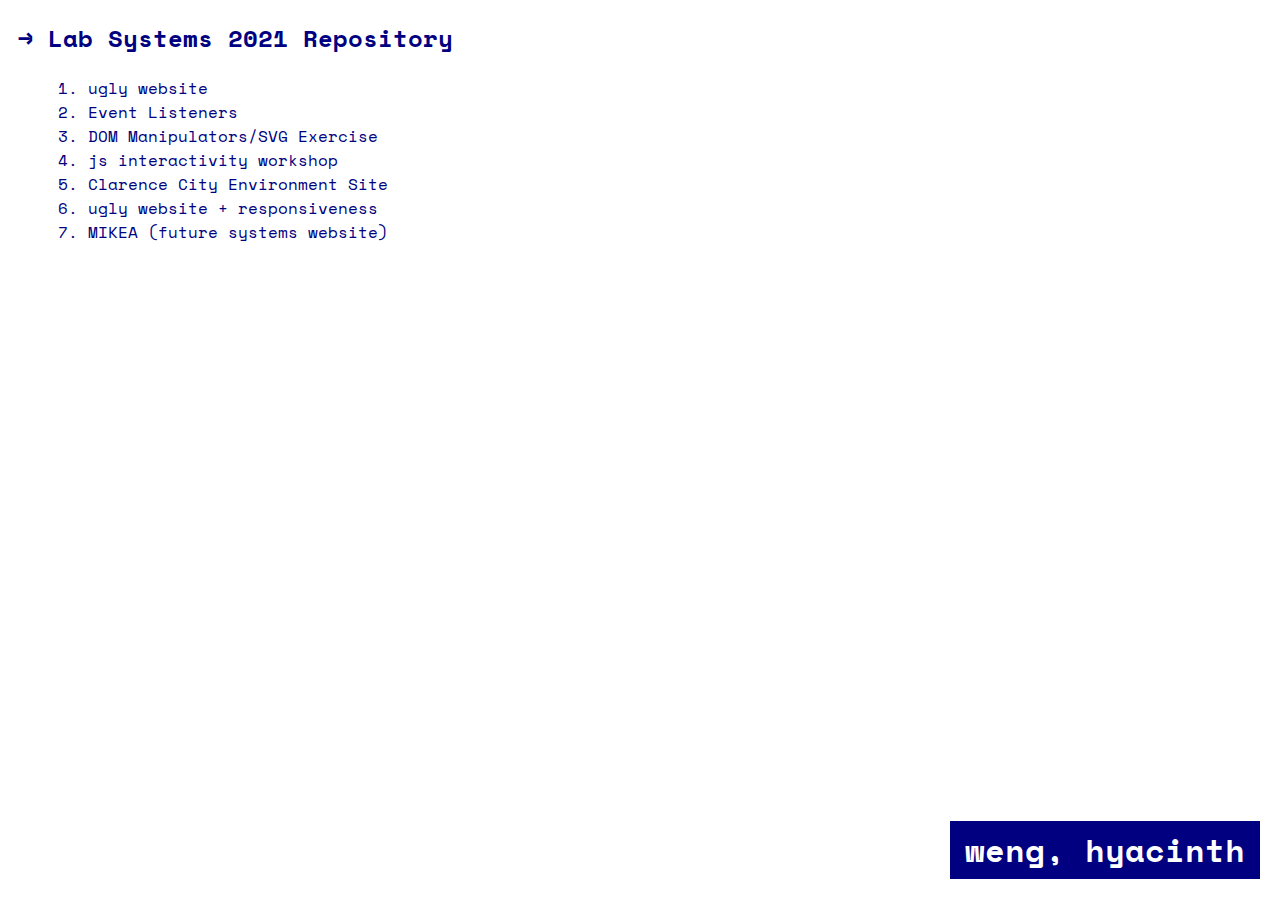
<file: index.html>
<!DOCTYPE html>
<html>
<head>
    <title>hweng lab systems 2021 repository</title>
    <style>
        @import url('https://fonts.googleapis.com/css2?family=Space+Mono&display=swap');
        body{
            font-family: 'Space Mono', monospace;
            padding-left:10px;
        }
        ul{
            list-style: none;
        }
        a:link,a:visited{
            color: navy;
            text-decoration: none;
        }
        a:hover{
            background-color: navy;
            color: white;
        }
        #name{
            background-color: navy;
            color: white;
            width: 300px;
            padding: 5px;
            text-align: center;
            position: fixed;
            bottom: 0;
            right: 20px;
        }
        /* #name:hover{
            background-color: white;
            color: navy;
        } */
        ::selection{
            background-color: gold;
        }
    </style>
</head>

<body>
    <h1 id="name">weng, hyacinth</h1>
    <h2><a href="https://github.com/pandahya/lab-systems-2021">→ Lab Systems 2021 Repository</a></h2>
    <ul>
        <li><a href="./ugly-website/index.html" target="_blank" rel="noopener noreferrer">1. ugly website</a></li>
        <li><a href=" https://pandahya.github.io/core-lab-9-20/index.html" target="_blank" rel="noopener noreferrer">2. Event Listeners</a><li>
        <li><a href="./svg-exercise/svg-exercise.html" target="_blank" rel="noopener noreferrer">3. DOM Manipulators/SVG Exercise</a></li>
        <li><a href="https://pandahya.github.io/js-interactivity-workshop/index.html" target="_blank" rel="noopener noreferrer">4. js interactivity workshop</a></li>
        <li><a href="https://profsoomi.github.io/city-as-system/environment/environment.html" target="_blank" rel="noopener noreferrer">5. Clarence City Environment Site</a></li>
        <li><a href="./ugly-website/index.html" target="_blank" rel="noopener noreferrer">6. ugly website + responsiveness</a></li>
        <li><a href="./mikea/index.html" target="_blank" rel="noopener noreferrer">7. MIKEA (future systems website)</a></li>
    </ul>
</body>
</html>
</file>
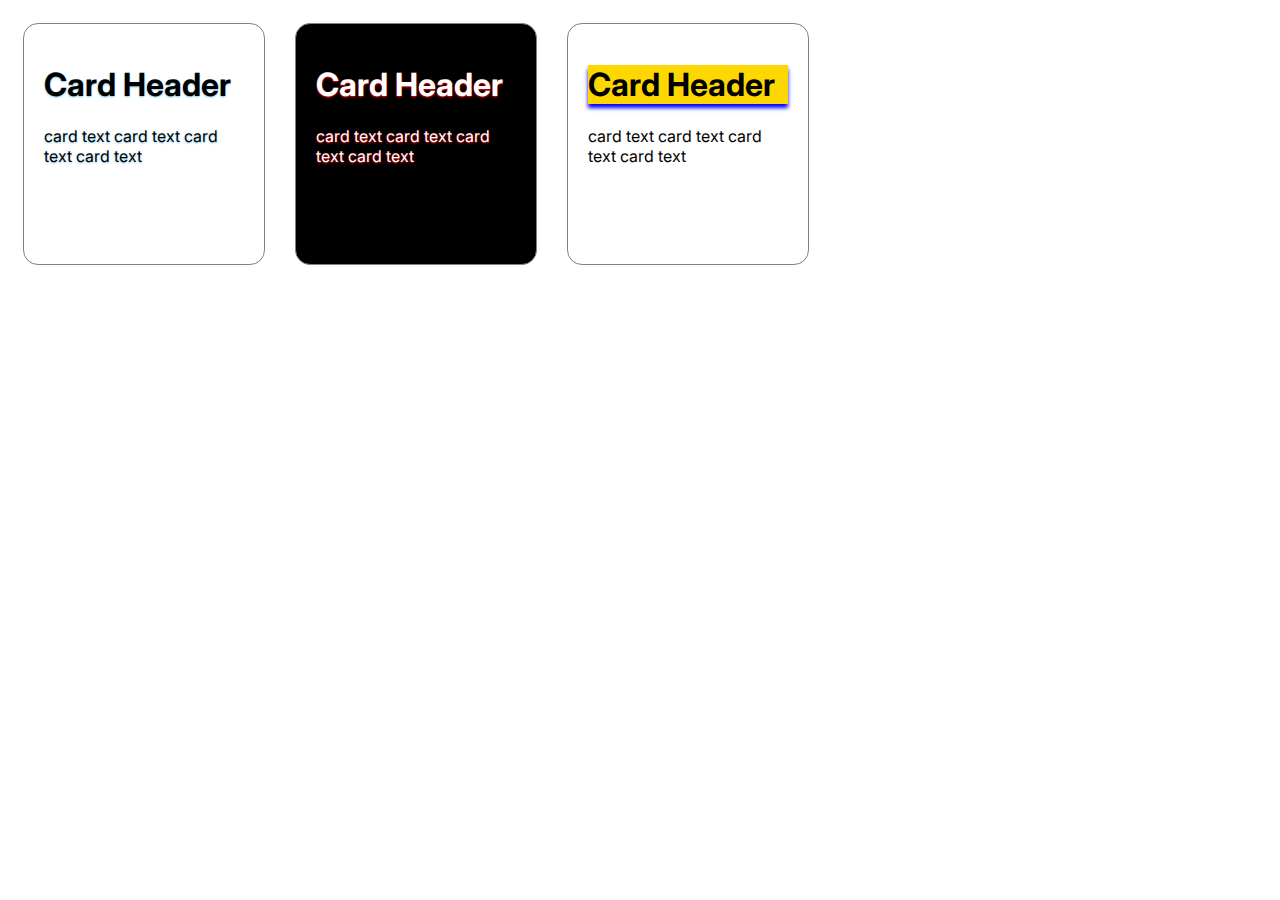
<file: in-class-css-workshop/css-example.html>
<!DOCTYPE html>
<html>
<head>
    <title>CSS in class workshop</title>
    <link rel="stylesheet" type ="text/css" href="css/example.css"/>
</head>

<body>
    <div class="parent">
        <div class="card" id="text-shadow">
            <h1>Card Header</h1>
            <p>card text card text card text card text</p>
        </div>
        <div class="card" id="black">
            <h1>Card Header</h1>
            <p>card text card text card text card text</p>
        </div>
        <div class="card">
            <h1 id="highlight">Card Header</h1>
            <p>card text card text card text card text</p>
        </div>
    </div>
</body>
</html>
</file>
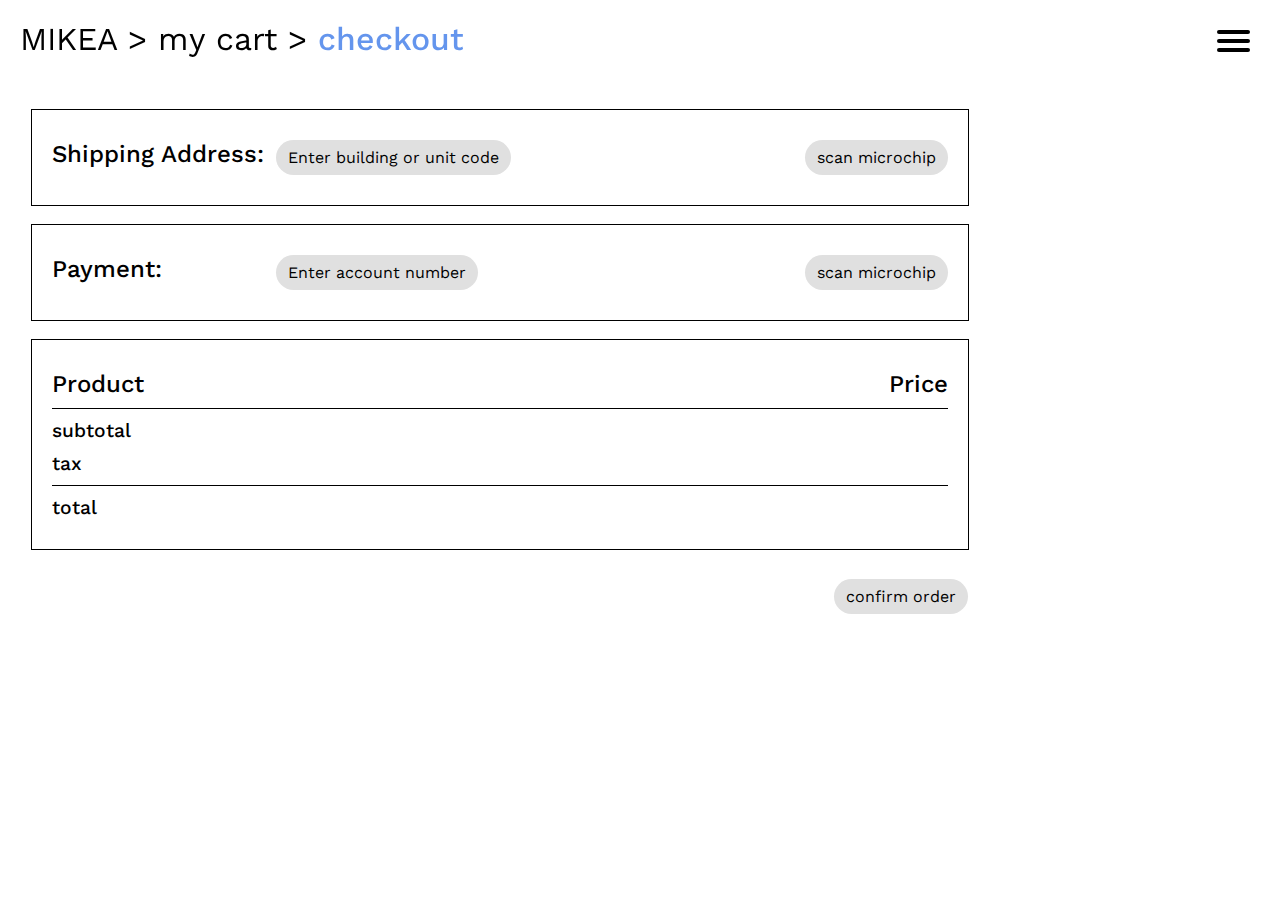
<file: mikea/checkout.html>
<!DOCTYPE html>
<html lang="en">
<head>
    <meta charset="utf-8">
    <title>MIKEA</title>
    <meta name="viewport" content="width=device-width, initial-scale=1, maximum-scale=1">
    <link href="style.css" rel="stylesheet">
</head>

<body>
    <nav>
        <div id="menuToggle">
            <input type="checkbox" />
            <span></span>
            <span></span>
            <span></span>
            <ul id="menu">
                <a href="rooms.html"><li>home</li></a>
                <a href="cart.html"><li id="cart_num">cart (0)</li></a>
                <a href="login.html"><li id="menuLogin">login</li></a>
              </ul>
        </div>
    </nav>
<main class="fullwidth" style="padding-bottom: 200px;">
    <h1 class="breadcrumb"><a href="rooms.html">MIKEA</a> > <a href="cart.html">my cart</a> > <strong>checkout</strong></h1>
<div class="split">
    <div>
        <section class="checkout_box" id="checkout_address">
            <h2 style="font-size: 1.5em;">Shipping Address:</h2>
            <button id="enter_address">Enter building or unit code</button>
            <div id="addressInput" class="hidden">
                <input type="text" id="addressBox" name="address">
                <button id="addressOk">OK</button>
            </div>
            <div style="display: flex; justify-content: space-between;">
                <p id="addCheck">✓</p>
                <button id="scan_address">scan microchip</button>
            </div>
            <!-- https://www.w3schools.com/howto/howto_css_modals.asp -->
        </section>
        <section class="checkout_box" id="checkout_payment">
            <h2 style="font-size: 1.5em;">Payment:</h2>
            <button id="enter_payment">Enter account number</button>
            <div id="paymentInput" class="hidden">
                <input type="text" id="paymentBox" name="payment">
                <button id="paymentOk">OK</button>    
            </div>
            <div style="display: flex; justify-content: space-between;">
                <p id="payCheck">✓</p>
                <button id="scan_payment">scan microchip</button>
            </div>
        </section>
        <section class="checkout_box" id="checkout_reciept">
            <div class="two">
                <article id="product_list">
                    <h2 style="font-size: 1.5em;">Product</h2>
                </article>
                <article id="price_list">
                    <h2 style="font-size: 1.5em;">Price</h2>
                </article>
        </div>
        <div class="two">
            <article id="subtotal">
                <h2>subtotal</h2>
                <h2>tax</h2>
            </article>
            <article>
                <h2 id="subprice"></h2>
                <h2 id="tax"></h2>
            </article>
        </div>
        <div class="two" style="border-bottom:none">
            <article id="total">
                <h2>total</h2>
            </article>
            <article>
                <h2 id="total_price"></h2>
            </article>
        </div>
        </section>
        <section>
            <button id="confirm">confirm order</button>
        </section>
    </div>
    <div style="width:20vw"></div>
</div>
<div class="modal" id="scan">
    <div class="modal_content">
        <span class="close">&times;</span>
        <h1>scan microchip now</h1>
        <video autoplay></video>
        <button id="scanOk">OK</button>
    </div>
</div>
<div class="modal" id="confirmation">
    <div class="modal_content">
        <h1>ORDER CONFIRMED</h1>
        <h2>Thanks for shopping with us, Tanvi!</h2>
        <p id="clear"><a href="rooms.html">keep shopping &rarr;</a></p>
    </div>
</div>
<div class="modal" id="loginPrompt">
    <div class="modal_content">
        <h1>Please login to proceed with checkout</h1>
        <p id="clear"><a href="login.html">login &rarr;</a></p>
    </div>
</div>
</main>

</body>
<script>
    const scan = document.getElementById("scan");
    const address = document.getElementById("scan_address");
    const payment = document.getElementById("scan_payment");
    const span = document.getElementsByClassName("close")[0];

    address.onclick = function(){
        scan.style.display = "block";
        camera();
    };
    payment.onclick = function(){
        scan.style.display = "block";
        camera();
    };
    span.onclick = function(){
        scan.style.display = "none";
        closeCam();
    };
    window.onclick = function(event){
        if(event.target == scan){
            scan.style.display = "none";
            closeCam();
        };
    };
    //https://www.digitalocean.com/community/tutorials/front-and-rear-camera-access-with-javascripts-getusermedia

    let constraints = {
        video: {
            width: {
            min: 427,
            ideal: 640,
            max: 1280,
            },
            height: {
            min: 240,
            ideal: 360,
            max: 720
            },
            facingMode: 'user'
        }
    };
    const video = document.querySelector('video');
    const mediaStream = video.srcObject;
    function camera(){
        navigator.mediaDevices.getUserMedia(constraints)
        .then(function(mediaStream) {
            // let video = document.querySelector('video');
            video.srcObject = mediaStream;
            video.onloadedmetadata = function(e) {
                video.play();
            };
            console.log('hi');
        })
        .catch(function(err) { console.log(err.name + ": " + err.message); });
    };

    //https://developer.mozilla.org/en-US/docs/Web/API/MediaStreamTrack/stop
    //https://developers.google.com/web/updates/2015/07/mediastream-deprecations?hl=en#stop-ended-and-active
    function closeCam(){
        navigator.mediaDevices.getUserMedia(constraints)
        .then(function(mediaStream){
            const tracks = mediaStream.getTracks();
            tracks.forEach(function(track) {
                track.stop();
            });
            
            console.log('bye');
        },
        function(error){
            console.log('getUserMedia() error', error);
        });
        video.srcObject = null;
        console.log('bye2');
    };

    const cartNum = document.getElementById("cart_num");
    const productList = document.getElementById("product_list");
    const priceList = document.getElementById("price_list");
    const subprice = document.getElementById("subprice")
    const tax = document.getElementById("tax");
    const totalPrice = document.getElementById("total_price");
    let cartItems = [];
    let cartPrices = [];
    let subpriceNum, taxNum, totalNum;
    let cartBox = document.querySelector("#cart_box");
    const menuLogin = document.getElementById("menuLogin");
    let loginState = localStorage.getItem("login");
    
    if(loginState === "true"){
        menuLogin.innerHTML = "Hi, Tanvi";
    }else if(loginState === "false"){
        menuLogin.innerHTML = "login";
    };
    let plantNum = sessionStorage.length;
    cartNum.innerHTML = `cart (${sessionStorage.length})`;

    const enterAddress = document.getElementById("enter_address");
    const addressInput = document.getElementById("addressInput");
    const addressBox = document.getElementById("addressBox");
    const addressOk = document.getElementById("addressOk");
    const enterPayment = document.getElementById("enter_payment");
    const paymentInput = document.getElementById("paymentInput")
    const paymentBox = document.getElementById("paymentBox");
    const paymentOk = document.getElementById("paymentOk");
    const scanOk = document.getElementById("scanOk");
    const addCheck = document.getElementById("addCheck");
    const payCheck = document.getElementById("payCheck");

    enterAddress.onclick = function(){
        addressInput.classList.toggle("hidden");
    };
    addressOk.onclick = function(){
        localStorage.setItem("address", true);
        addCheck.style.visibility = "visible";
    };
    enterPayment.onclick = function(){
        paymentInput.classList.toggle("hidden");
    };
    paymentOk.onclick = function(){
        localStorage.setItem("payment", true);
        payCheck.style.visibility = "visible";
    };
    scanOk.onclick = function(){
        localStorage.setItem("address", true);
        localStorage.setItem("payment", true);
        scan.style.display = "none";
        closeCam();
        addCheck.style.visibility = "visible";
        payCheck.style.visibility = "visible";
    };

    for(let i=0; i<plantNum; i++){
        cartItems.push("plant");
        cartPrices.push("2000");
        subpriceNum = 2000 + (i*2000);
        taxNum = subpriceNum*0.2;
        totalNum = subpriceNum + taxNum;
    };
    cartItems.forEach(function(){
        const p1 = document.createElement("H2");
        const p2 = document.createElement("H2");
        newPlant = document.createElement("div");
        const listPlant = document.createTextNode("plant");
        const listPrice = document.createTextNode("Ͼ2000");
        p1.appendChild(listPlant);
        productList.appendChild(p1);
        p1.style.fontWeight = "400";
        p2.appendChild(listPrice);
        priceList.appendChild(p2);
        p2.style.fontWeight = "400";
        subprice.innerHTML = "Ͼ"+subpriceNum;
        tax.innerHTML = "Ͼ"+taxNum;
        totalPrice.innerHTML = "Ͼ"+totalNum;
    });

    const conf = document.getElementById("confirm")
    const confirmation = document.getElementById("confirmation");
    const loginPrompt = document.getElementById("loginPrompt");
    conf.onclick = function(){
        let addressState = localStorage.getItem("address");
        let paymentState = localStorage.getItem("payment");
        if(addressState == "true" && paymentState == "true"){
            if(loginState === "true"){
                confirmation.style.display = "block";
            }else if(loginState === "false"){
                loginPrompt.style.display = "block";
            };
        }else{
            console.log("oop");
        };
    };
    const clear = document.getElementById("clear");
    clear.addEventListener("click",function(){
        sessionStorage.clear();
    });
</script>
</html>
</file>
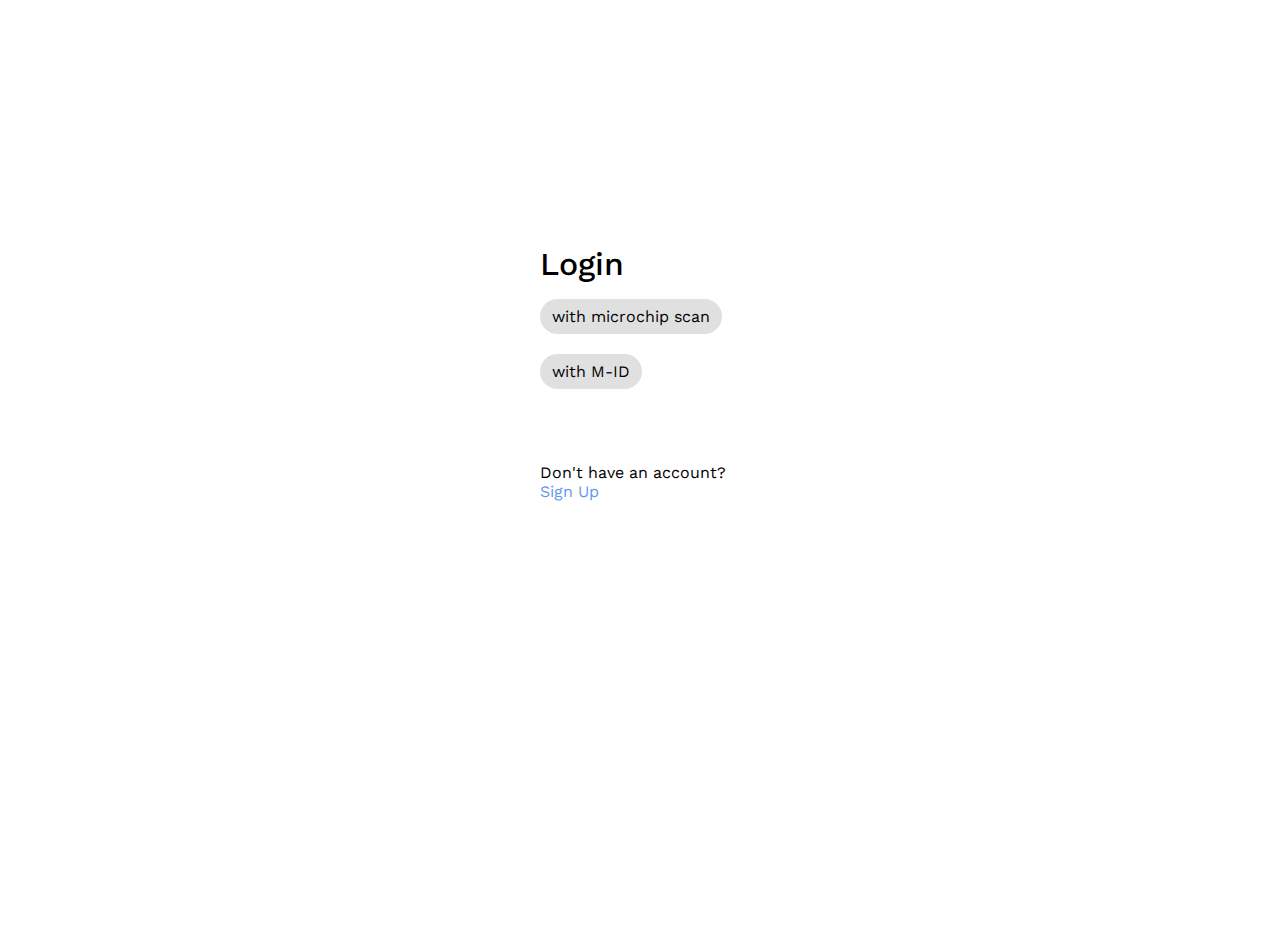
<file: mikea/login.html>
<!DOCTYPE html>
<html lang="en">
<head>
    <meta charset="utf-8">
    <title>MIKEA</title>
    <meta name="viewport" content="width=device-width, initial-scale=1, maximum-scale=1">
    <link href="style.css" rel="stylesheet">
</head>

<body style="overflow: hidden;">
<main class="fullwidth" id="login">
    <section id="loginBox">
        <h1>Login</h1>
        <button id="scanChip">with microchip scan</button>
        <button id="midBtn">with M-ID</button>
        <div id="midform" class="hidden">
            <label for="mid">M-ID:</label><br>
            <div style="display: flex;">
                <input type="password" id="mid" name="mid">
                <button id="midOk">OK</button>
            </div>
        </div>
        <p>
            Don't have an account?
            <br>
            <a href="signup.html"> Sign Up</a>
        </p>
    </section>
    <div class="modal" id="scan">
        <div class="modal_content">
            <span class="close">&times;</span>
            <h1>scan microchip now</h1>
            <video autoplay></video>
            <button id="loginOk">OK</button>
        </div>
    </div>
    <div class="modal" id="loginTrue">
        <div class="modal_content">
            <!-- <span class="close">&times;</span> -->
            <h2>Login Success</h2>
            <h1>Welcome Back Tanvi!</h1>
            <h2><a href="checkout.html">continue to checkout &rarr;</a></h2>
        </div>
    </div>
</main>
</body>
<script>
    const scan = document.getElementById("scan");
    const span = document.getElementsByClassName("close")[0];
    const scanChip = document.getElementById("scanChip");
    const loginOk = document.getElementById("loginOk");
    const loginTrue = document.getElementById("loginTrue");

    scanChip.onclick = function(){
        scan.style.display = "block";
        camera();
    };
    span.onclick = function(){
        scan.style.display = "none";
        closeCam();
    };
    window.onclick = function(event){
        if(event.target == scan){
            scan.style.display = "none";
            closeCam();
        };
    };
    loginOk.onclick = function(){
        scan.style.display = "none";
        closeCam();
        localStorage.setItem("login", true);
        loginTrue.style.display = "block";
        
    };

    let constraints = {
        video: {
            width: {
            min: 427,
            ideal: 640,
            max: 1280,
            },
            height: {
            min: 240,
            ideal: 480,
            max: 720
            },
            facingMode: 'user'
        }
    };

    const video = document.querySelector('video');
    const mediaStream = video.srcObject;
    function camera(){
        navigator.mediaDevices.getUserMedia(constraints)
        .then(function(mediaStream) {
            // let video = document.querySelector('video');
            video.srcObject = mediaStream;
            video.onloadedmetadata = function(e) {
                video.play();
            };
            // console.log('hi');
        })
        .catch(function(err) { console.log(err.name + ": " + err.message); });
    };

    //https://developer.mozilla.org/en-US/docs/Web/API/MediaStreamTrack/stop
    //https://developers.google.com/web/updates/2015/07/mediastream-deprecations?hl=en#stop-ended-and-active
    function closeCam(){
        navigator.mediaDevices.getUserMedia(constraints)
        .then(function(mediaStream){
            const track = mediaStream.getTracks();
            track[0].stop();
            // console.log('bye');
        },
        function(error){
            console.log('getUserMedia() error', error);
        });
        video.srcObject = null;
        // console.log('bye2');
    };
    
    const midBtn = document.getElementById("midBtn");
    const midForm = document.getElementById("midform");
    const midOk = document.getElementById("midOk");
    midBtn.onclick = function(){
        midForm.classList.toggle("hidden");
    };
    midOk.onclick = function(){
        localStorage.setItem("login", true);
        loginTrue.style.display = "block";
    };
</script>
</html>
</file>
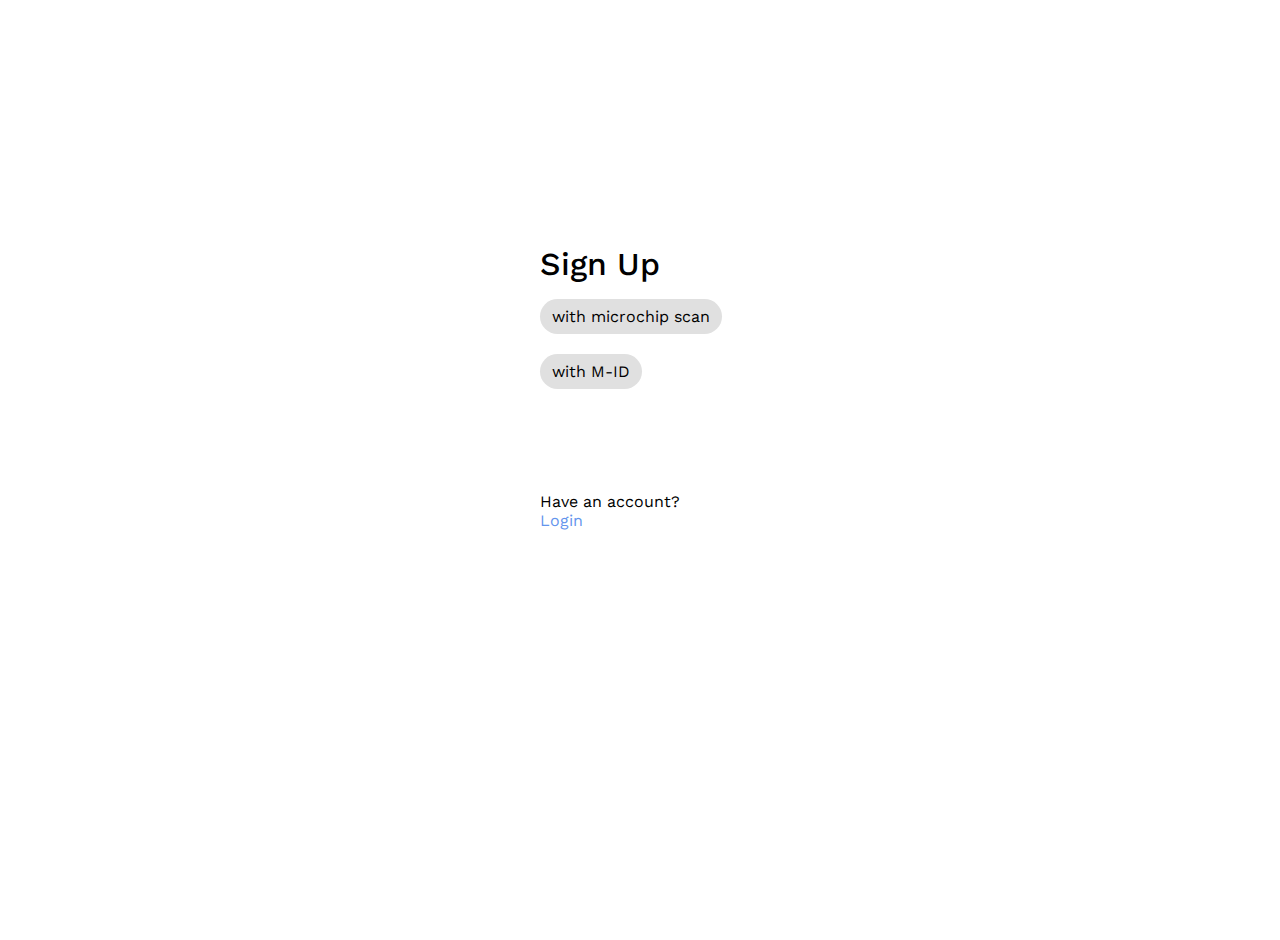
<file: mikea/signup.html>
<!DOCTYPE html>
<html lang="en">
<head>
    <meta charset="utf-8">
    <title>MIKEA</title>
    <meta name="viewport" content="width=device-width, initial-scale=1, maximum-scale=1">
    <link href="style.css" rel="stylesheet">
</head>

<body style="overflow: hidden;">
<main class="fullwidth" id="signup">
    <section id="signupBox">
        <h1>Sign Up</h1>
        <button id="scanChip">with microchip scan</button>
        <button id="midBtn">with M-ID</button>
        <div id="midform" class="hidden">
            <label for="mid">M-ID:</label><br>
            <div style="display: flex;">
                <input type="password" id="mid" name="mid">
                <button id="midOk">OK</button>
            </div>
            <p class="hidden" id="midInv" style="color:red">M-ID Invalid. Try Again?</p>
        </div>
        <p>
            Have an account?
            <br>
            <a href="login.html"> Login</a>
        </p>
    </section>
    <div class="modal" id="scan">
        <div class="modal_content">
            <span class="close">&times;</span>
            <h1>scan microchip now</h1>
            <video autoplay></video>
            <button id="signupOk">OK</button>
            <p class="hidden" id="invalid" style="color:red">Microchip Invalid. Try Again?</p>
        </div>
    </div>
</main>
</body>
<script>
    const scan = document.getElementById("scan");
    const span = document.getElementsByClassName("close")[0];
    const scanChip = document.getElementById("scanChip");
    const signupOk = document.getElementById("signupOk");
    const invalid = document.getElementById("invalid");

    scanChip.onclick = function(){
        scan.style.display = "block";
        camera();
    };
    span.onclick = function(){
        invalid.style.visibility = "hidden";
        scan.style.display = "none";
        closeCam();
    };
    window.onclick = function(event){
        if(event.target == scan){
            invalid.style.visibility = "hidden";
            scan.style.display = "none";
            closeCam();
        };
    };
    signupOk.onclick = function(){
        // scan.style.display = "none";
        // closeCam();
        // localStorage.setItem("login", true);
        invalid.style.visibility = "visible";
        
    };

    let constraints = {
        video: {
            width: {
            min: 427,
            ideal: 640,
            max: 1280,
            },
            height: {
            min: 240,
            ideal: 480,
            max: 720
            },
            facingMode: 'user'
        }
    };

    const video = document.querySelector('video');
    const mediaStream = video.srcObject;
    function camera(){
        navigator.mediaDevices.getUserMedia(constraints)
        .then(function(mediaStream) {
            // let video = document.querySelector('video');
            video.srcObject = mediaStream;
            video.onloadedmetadata = function(e) {
                video.play();
            };
            // console.log('hi');
        })
        .catch(function(err) { console.log(err.name + ": " + err.message); });
    };

    //https://developer.mozilla.org/en-US/docs/Web/API/MediaStreamTrack/stop
    //https://developers.google.com/web/updates/2015/07/mediastream-deprecations?hl=en#stop-ended-and-active
    function closeCam(){
        navigator.mediaDevices.getUserMedia(constraints)
        .then(function(mediaStream){
            const track = mediaStream.getTracks();
            track[0].stop();
            // console.log('bye');
        },
        function(error){
            console.log('getUserMedia() error', error);
        });
        video.srcObject = null;
        // console.log('bye2');
    };

    const midBtn = document.getElementById("midBtn");
    const midForm = document.getElementById("midform");
    const midOk = document.getElementById("midOk");
    const midInv = document.getElementById("midInv");
    midBtn.onclick = function(){
        midForm.classList.toggle("hidden");
    };
    midOk.onclick = function(){
        midInv.style.visibility = "visible";
    };
</script>
</html>
</file>
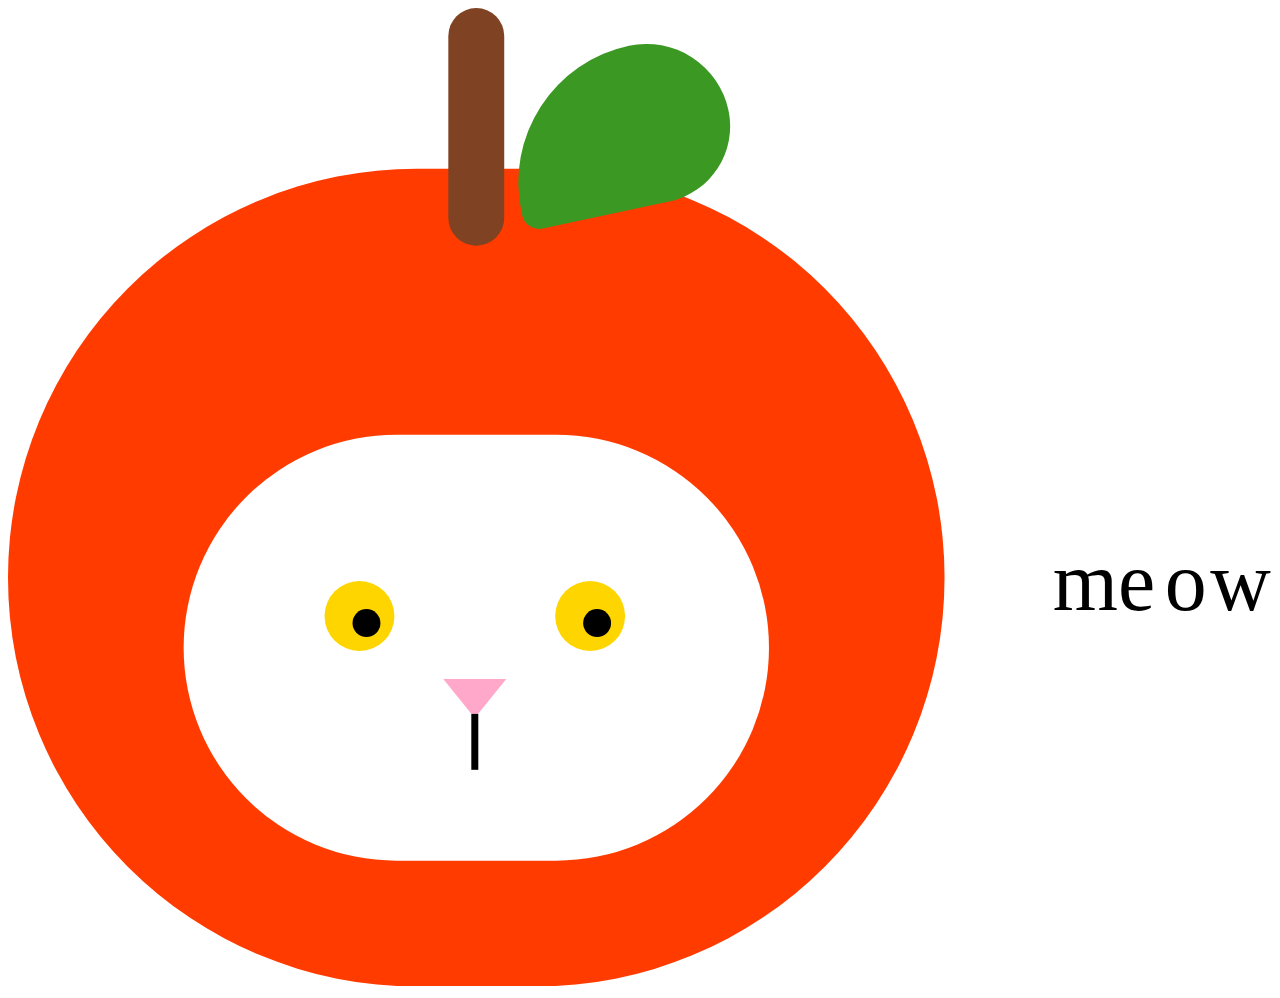
<file: svg-exercise/svg-exercise.html>
<!DOCTYPE html>
<html lang="en"> 
<head>
<meta charset="utf-8">
<title>svg exercise</title>
<meta name="viewport" content="width=device-width, initial-scale=1, maximum-scale=1">
</head>

<body>
    <svg id="applecat" xmlns="http://www.w3.org/2000/svg" viewBox="0 0 180.85 140"><defs><style>.cls-1{fill:#ff3b00;}.cls-2{fill:#7f4323;}.cls-3{fill:#3b9923;}.cls-4{fill:#fff;}.cls-5{fill:#ffa8ca;}.cls-6{fill:#ffd500;}.cls-7{fill:none;stroke:#000;stroke-miterlimit:10;}.cls-8{font-size:12px;font-family:MyriadPro-Regolar, Myriad Pro;}.cls-9{letter-spacing:-0.01em;}</style></defs><g ><rect id="apple" class="cls-1" y="23" width="134" height="117" rx="58.5"/></g><g id="detail"><rect class="cls-2" x="63" width="8" height="34" rx="4"/><path class="cls-3" d="M215,136h18.48a2.48,2.48,0,0,1,2.48,2.48V139a20,20,0,0,1-20,20h0a12,12,0,0,1-12-12v0a11,11,0,0,1,11-11Z" transform="translate(333.24 115.81) rotate(167.95)"/><rect class="cls-4" x="25.13" y="61.06" width="83.75" height="60.94" rx="30.47"/><polygon class="cls-5" points="66.78 101.57 71.29 96 62.28 96 66.78 101.57"/><circle class="cls-6" cx="50.29" cy="87" r="5"/><circle class="cls-6" cx="83.29" cy="87" r="5"/><circle cx="51.29" cy="88" r="2"/><circle cx="84.29" cy="88" r="2"/><line class="cls-7" x1="66.79" y1="101" x2="66.79" y2="109"/></g><g id="text"><text class="cls-8" transform="translate(149.49 86.18)">me<tspan class="cls-9" x="16.02" y="0">o</tspan><tspan x="22.52" y="0">w</tspan></text></g></svg>
</body>
<script src="applecat.js"></script>
</html>
</file>
<file: in-class-css-workshop/css/example.css>
@import url('https://fonts.googleapis.com/css2?family=Inter:wght@400;600&display=swap');

body{
    font-family: 'Inter', sans-serif;
}
.parent{
    display: flex;
    align-items: center;
    justify-content: flex-start;
}
.card{
    background-color: white;
    border: 1px solid grey;
    width: 200px;
    height: 200px;
    border-radius: 15px;
    padding: 20px;
    margin: 15px;
}
#text-shadow{
    text-shadow: 0px 1px 2px skyblue;
}
#black{
    background: black;
    color: white;
    text-shadow:0px 1px 2px red;
}
#highlight{
    background-color: gold;
    box-shadow: 0px 4px 4px blue;
}
</file>
<file: mikea/style.css>
@import url('https://fonts.googleapis.com/css2?family=Work+Sans:ital,wght@0,100;0,200;0,300;0,400;0,500;0,600;0,700;0,800;0,900;1,100;1,200;1,300;1,400;1,500;1,600;1,700;1,800;1,900&display=swap');

:root{
    --color: cornflowerblue;
}
html{
    font-family: 'Work Sans', sans-serif;
}
body{
    margin: 0;
}
main{
    max-width: 1000px;
    padding: 20px;
    /* min-height: 100vh; */
    margin: 0 auto;
    /* background: lightcoral; */
}
.fullwidth{
    max-width:none;
}
#home{
    height: 100vh;
    background-color: grey;
    overflow: hidden;
}


section{
    position: relative;
    top: 10vh;
}
h1{
    font-size: 2em;
    font-weight: 500;
    margin: 0.2em 0;
}
h2{
    font-size: 1.2em;
    font-weight: 500;
    margin: 10px 0;
}
h3{
    margin: 10px 0;
    font-weight: 500;
    font-size: 1.1em;
}
p{
    margin: 10px 0;
}
figcaption{
    text-align: center;
}
a:link, a:visited{
    color:var(--color);
    text-decoration: none;
}
a:hover{
    text-decoration: underline wavy;
    text-decoration-skip-ink: none;
}

::selection{
    background: cornflowerblue;
}

#door{
    display: flex;
    flex-direction: column;
    margin: 15vh auto;
    width: min-content;
    top: 0;

}
#frontdoor{
    background-color: white;
    position: relative;
    width: 200px;
    height: 300px;
    margin: 0 auto;
}
#backdoor{
    background-color: var(--color);
    position: absolute;
    top: 0px;
    left: 0px;
    width: 200px;
    height: 300px;

    transform-origin: left;
    transition: all 0.5s ease-in-out;
}
.doorOpen{
    transform: perspective(1200px) translateZ(0px) translateX(0px) translateY(0px) rotateY(-105deg);
}
#welcome{
    text-align: center;
    opacity: 0;
    transition: 1s ease-out;
    margin-top: 20px;
}
nav{
    position: fixed;
    top: 30px;
    right: 30px;
    z-index: 4;
}
#menuToggle{
    display: block;
    position: relative;
    z-index: 1;
    -webkit-user-select: none;
    user-select: none;
}
#menuToggle input{
    display: block;
    width: 40px;
    height: 32px;
    position: absolute;
    cursor: pointer;
    opacity: 0;
    z-index: 2;
    -webkit-touch-callout: none;
}
#menuToggle span{
    display: block;
    width: 33px;
    height: 4px;
    margin-bottom: 5px;
    position: relative;
    background: black;
    border-radius: 3px;
    z-index: 1;
    transform-origin: 4px 0px;
    transition: transform 0.5s cubic-bezier(0.77,0.2,0.05,1.0),
                background 0.5s cubic-bezier(0.77,0.2,0.05,1.0),
                opacity 0.55s ease;
}
#menuToggle span:first-child{
  transform-origin: 0% 0%;
}
#menuToggle span:nth-last-child(2){
  transform-origin: 0% 100%;
}
#menuToggle input:checked ~ span{
  opacity: 1;
  transform: rotate(45deg) translate(-2px, -1px);
  background: #232323;
}
#menuToggle input:checked ~ span:nth-last-child(3){
  opacity: 0;
  transform: rotate(0deg) scale(0.2, 0.2);
}
#menuToggle input:checked ~ span:nth-last-child(2){
  transform: rotate(-45deg) translate(0, -1px);
}
#menu{
  position: absolute;
  right: -30px;
  width: 100px;
  height: 100vh;
  margin: -100px 0 0 -50px;
  padding: 50px;
  padding-top: 125px;
  background: #ededed;
  list-style-type: none;
  -webkit-font-smoothing: antialiased;
  transform-origin: 0% 0%;
  transform: translate(100%, 0);
  transition: transform 0.5s cubic-bezier(0.77,0.2,0.05,1.0);
}
#menu li{
  padding: 10px 0;
  font-size: 22px;
  text-align: right;
}
#menuToggle input:checked ~ ul{
  transform: none;
}


#rooms{
    display: grid;
    grid: 1fr 1fr / 1fr 1fr 1fr;
    margin: auto auto;
    position: relative;
    top: 80px;
    gap: 3% 5%;
}
#rooms a:link figure img{
    width: 100%;
    height: 100%;
    background-color: grey;
}

.breadcrumb{
    z-index: 5;
    position: fixed;
    top: 20px;
    left: 20px;
    margin: 0;
    font-weight: 400;
}
.breadcrumb a:link, .breadcrumb a:visited{
    color: black;
}
.breadcrumb strong{
    font-weight: 500;
    color: var(--color);
}
#living-room{
    /* background-image: url("https://cdn.home-designing.com/wp-content/uploads/2013/10/angular-living-room-1024x640.jpg"); */
    background-image: url("assets/room.png");
    background-repeat: no-repeat;
    background-size:cover;
    background-position: center;
    width: 100vw;
    height: 100vh;
    overflow: hidden;
}
#plant{
    position: absolute;
    bottom: 30vh;
    right: 45vw;
}
#plant_lg{
    /* background-color:lime; */
    width: 400px;
    height: 500px;
}
#plant_lg:hover{
    cursor:grab;
}
/* #plant_lg:active{
    cursor:grabbing;
} */
#product{
    display: grid;
    grid: 1fr / 1fr 1fr;
}
.option_btn{
    border-radius: 50%;
    margin: 10px 5px;
    width: 30px;
    height: 30px;
}
#plant_blue{
    background-color: cornflowerblue;
}
#plant_pink{
    background-color: pink;
}
#plant_coral{
    background-color: coral;
}
#plant_yellow{
    background-color: gold;
}
#plant_white{
    background-color: whitesmoke;
}
.add_to_cart{
    margin: 10px 5px;
}
#microchip{
    color: var(--color);
}
#microchip:hover{
    cursor: pointer;
    text-decoration: underline wavy;
    text-decoration-skip-ink: none;
}
#ref .modal_content{
    margin-top: 5vh;
}
th, td{
    padding: 5px 5px 5px 20px;
}
#reviews{
    padding: 20px 20px 50px 20px;
}
.review{
    margin: 40px;
    padding: 20px;
    outline: 1px solid black;
}
.review div{
    display: flex;
    justify-content: space-between;
    margin: 0;
    padding: 0;
}
.review h2{
    margin: 0;
    color: var(--color);
}
#badRev{
    opacity: 0%;
}

.split{
    display: flex;
    /* padding: 10px; */
    justify-content: space-around;
}
#cart_box{
    background: lightgrey;
    width: 70vw;
    height: 80vh;
    /* touch-action: none; */
    position: relative;
}
.cartPlant{
    width: 200px;
    height: 200px;
    position: absolute;
    /* background-color: turquoise; */
}
#cart_reciept{
    max-height: 80vh;
}
#cart_reciept_box{
    outline: 1px solid black;
    width: 20vw;
    padding: 20px;
}
#price_list, #subprice, #tax, #total_price{
    text-align: right;
}
.two{
    display: flex;
    justify-content: space-between;
    border-bottom: 1px solid black;
}

.checkout_box{
    width: 70vw;
    outline: 1px solid black;
    padding: 20px;
    margin-bottom: 20px;
}
#checkout_address, #checkout_payment{
    display: grid;
    grid: 1fr / 0.5fr 0.6fr 0.5fr 0.4fr;
}
.checkout_box button{
    width:fit-content;
    height: fit-content;
}
.checkout_box input{
    height:fit-content;
    width: 50%;
    margin: auto 0;
}
#addCheck, #payCheck{
    display: block;
    width: fit-content;
    font-size: 1.8em;
    color: chartreuse;
    visibility: hidden;
}
#login, #signup{
    height: 100vh;
    overflow: hidden;
    /* background-color: blue; */
}
#loginBox, #signupBox{
    width:200px;
    margin: 15vh auto;
}
#mid{
    height:min-content;
    margin: auto 0;
}
#midOk{
    margin: 0 0 0 5px;
}
.hidden{
    visibility: hidden;
}
.modal{
    display: none;
    position: fixed;
    z-index: 5;
    left: 0;
    top:0;
    width: 100%;
    height: 100%;
    overflow: none;
    background-color: black;
    background-color: rgba(0,0,0,0.4);
}
.modal_content{
    background-color: #fefefe;
    margin: 5% auto;
    padding: 20px; 
    border: 1px solid #888;
    width: fit-content;
    text-align: center;
}
#scan .modal_content{
    width: min-content;
    margin-top: 3vh;
}
video {
    -webkit-transform: scaleX(-1);
    transform: scaleX(-1);
}
button{
    border: none;
    border-radius: 20px;
    font-family: 'Work Sans', sans-serif;
    cursor: pointer;
    padding: 0.5em 0.75em;
    font-size: 1em;
    margin: 10px 0;
    background-color:#e0e0e0;
}
button:hover{
    background-color:#b0b0b0;
}
button:active{
    background-color:#737373;
}
.close{
    color: #aaa;
    float: right;
    font-size: 1.5em;
    font-weight: 500;
}
.close:hover, .close:focus{
    color: black;
    text-decoration: none;
    cursor: pointer;
}
#confirm{
    float: right;
}
#confirmation .modal_content, #loginTrue .modal_content{
    height: min-content;
    padding: 50px;
    margin-top: 30vh;
}
#invalid{
    margin: 0;
}
</file>
